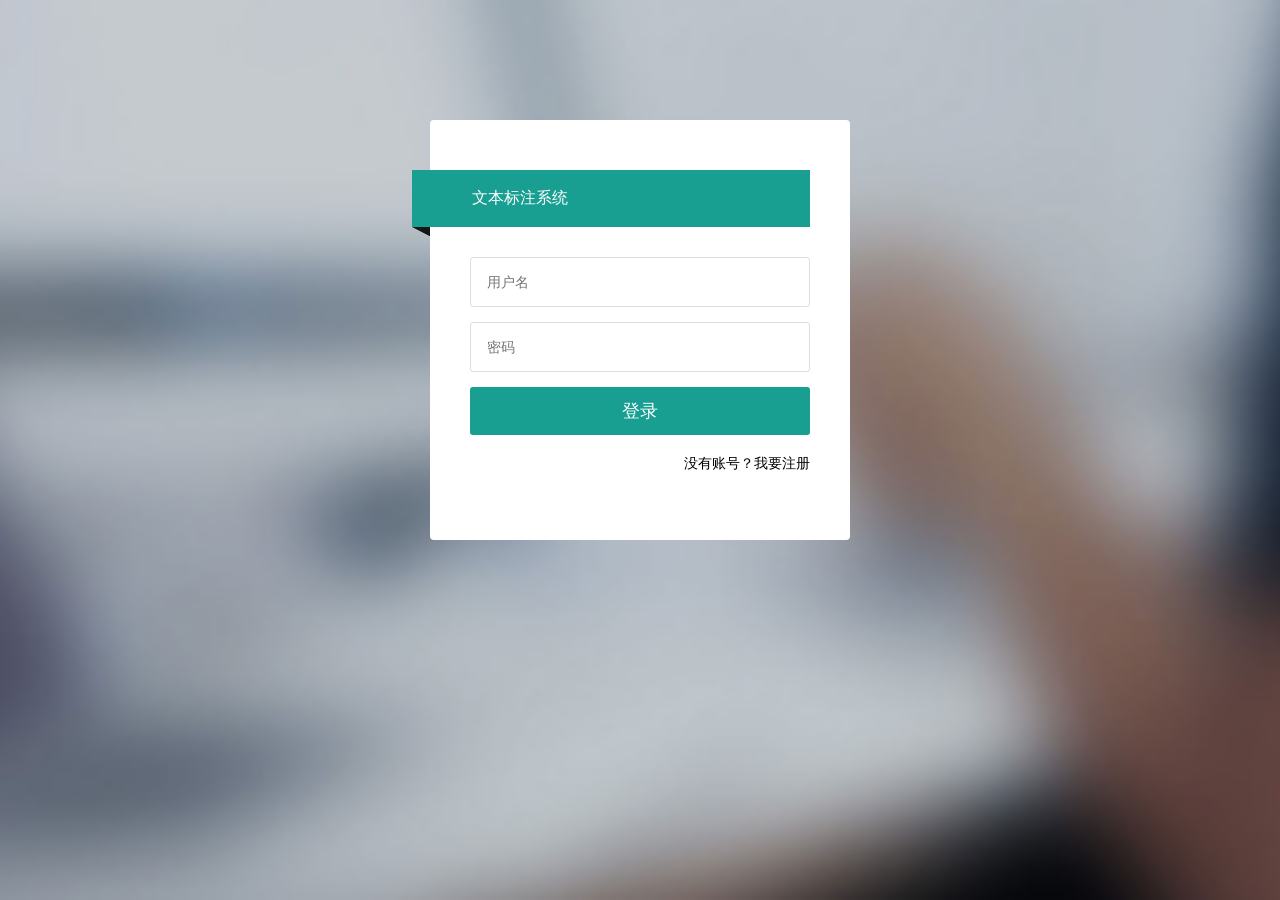
<file: src/main/resources/static/login.html>
<!doctype html>
<html lang="en">
<head>
    <meta charset="UTF-8">
    <title>文本标注系统登录</title>
    <meta http-equiv="X-UA-Compatible" content="IE=edge,chrome=1">

    <link rel="shortcut icon" href="/favicon.ico" type="image/x-icon" />
    <link rel="stylesheet" href="./css/font.css">
    <link rel="stylesheet" href="./css/xadmin.css">
    <script src="js/jquery-2.1.4.min.js"></script>


</head>
<body class="login-bg">
    <div class="login layui-anim layui-anim-up">
        <div class="message">文本标注系统</div>
        <div id="darkbannerwrap"></div>

        <form class="layui-form" >
            <input id="username" name="username" placeholder="用户名" type="text" class="layui-input" >
            <hr class="hr15">
            <input id="password" name="password" placeholder="密码" type="password" class="layui-input">
            <hr class="hr15">
            <input  type="button" value="登录"  style="width:100%;" id="sav-submit">
            <hr class="hr20" >
            <span style="float: right">没有账号？我要注册</span>
        </form>
    </div>
</body>

<script src="js/core/login.js"></script>

</html>
</file>
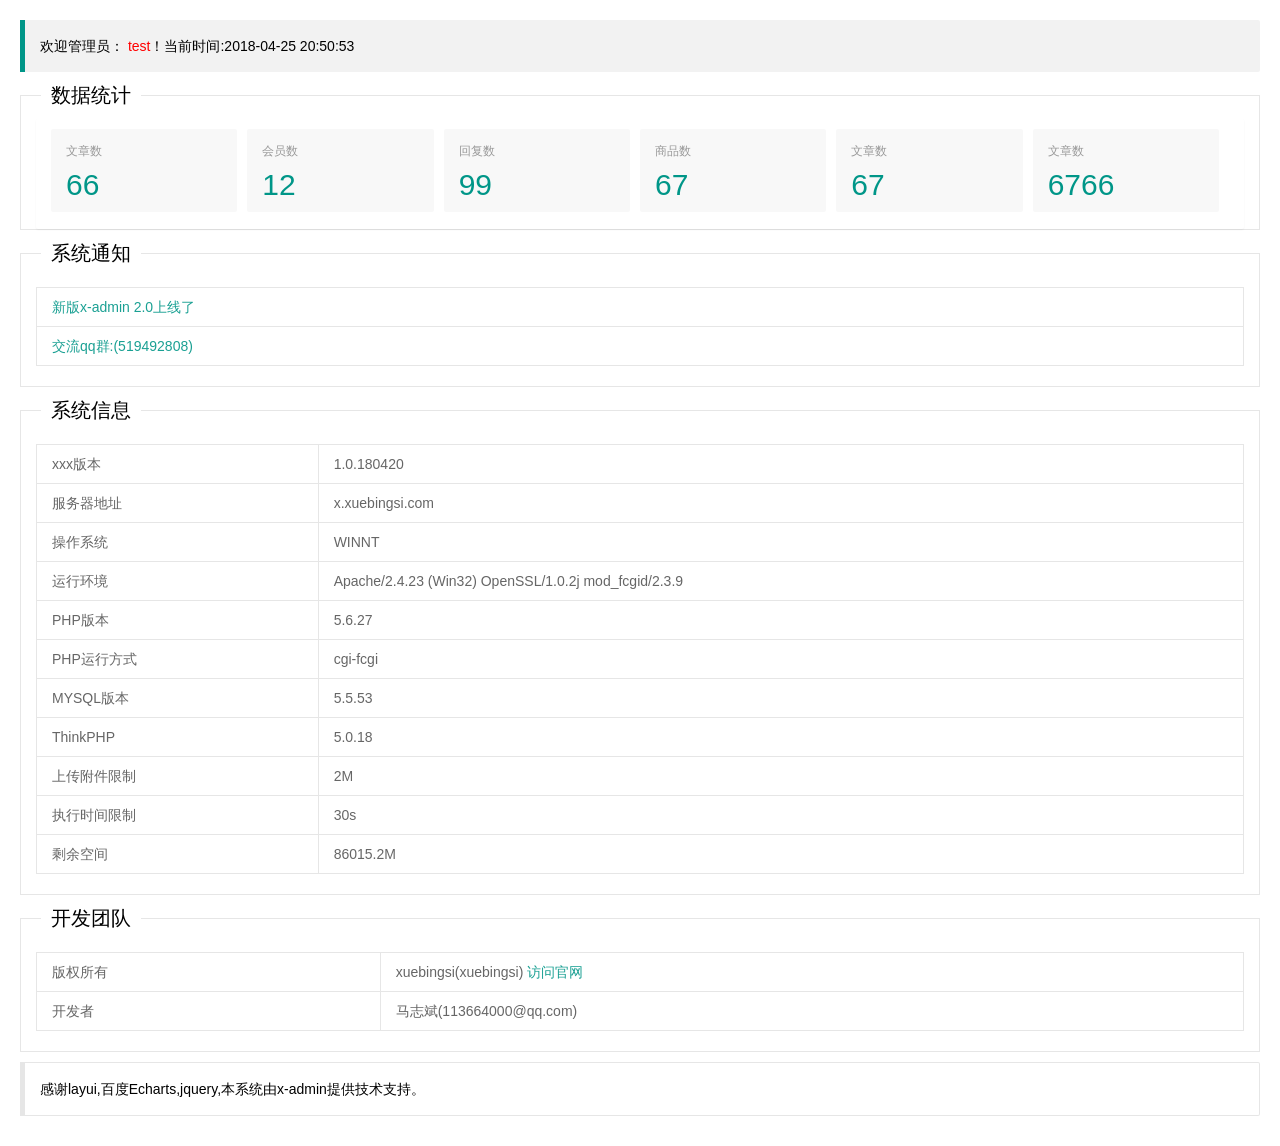
<file: src/main/resources/static/myTask.html>
<!DOCTYPE html>
<html>
<head>
    <meta charset="UTF-8">
    <title>欢迎页面-X-admin2.0</title>
    <meta name="renderer" content="webkit">
    <meta http-equiv="X-UA-Compatible" content="IE=edge,chrome=1">
    <meta name="viewport" content="width=device-width,user-scalable=yes, minimum-scale=0.4, initial-scale=0.8,target-densitydpi=low-dpi" />
    <link rel="shortcut icon" href="/favicon.ico" type="image/x-icon" />
    <link rel="stylesheet" href="./css/font.css">
    <link rel="stylesheet" href="./css/xadmin.css">
</head>
<body>
<div class="x-body layui-anim layui-anim-up">
    <blockquote class="layui-elem-quote">欢迎管理员：
        <span class="x-red">test</span>！当前时间:2018-04-25 20:50:53</blockquote>
    <fieldset class="layui-elem-field">
        <legend>数据统计</legend>
        <div class="layui-field-box">
            <div class="layui-col-md12">
                <div class="layui-card">
                    <div class="layui-card-body">
                        <div class="layui-carousel x-admin-carousel x-admin-backlog" lay-anim="" lay-indicator="inside" lay-arrow="none" style="width: 100%; height: 90px;">
                            <div carousel-item="">
                                <ul class="layui-row layui-col-space10 layui-this">
                                    <li class="layui-col-xs2">
                                        <a href="javascript:;" class="x-admin-backlog-body">
                                            <h3>文章数</h3>
                                            <p>
                                                <cite>66</cite></p>
                                        </a>
                                    </li>
                                    <li class="layui-col-xs2">
                                        <a href="javascript:;" class="x-admin-backlog-body">
                                            <h3>会员数</h3>
                                            <p>
                                                <cite>12</cite></p>
                                        </a>
                                    </li>
                                    <li class="layui-col-xs2">
                                        <a href="javascript:;" class="x-admin-backlog-body">
                                            <h3>回复数</h3>
                                            <p>
                                                <cite>99</cite></p>
                                        </a>
                                    </li>
                                    <li class="layui-col-xs2">
                                        <a href="javascript:;" class="x-admin-backlog-body">
                                            <h3>商品数</h3>
                                            <p>
                                                <cite>67</cite></p>
                                        </a>
                                    </li>
                                    <li class="layui-col-xs2">
                                        <a href="javascript:;" class="x-admin-backlog-body">
                                            <h3>文章数</h3>
                                            <p>
                                                <cite>67</cite></p>
                                        </a>
                                    </li>
                                    <li class="layui-col-xs2">
                                        <a href="javascript:;" class="x-admin-backlog-body">
                                            <h3>文章数</h3>
                                            <p>
                                                <cite>6766</cite></p>
                                        </a>
                                    </li>
                                </ul>
                            </div>
                        </div>
                    </div>
                </div>
            </div>
        </div>
    </fieldset>
    <fieldset class="layui-elem-field">
        <legend>系统通知</legend>
        <div class="layui-field-box">
            <table class="layui-table" lay-skin="line">
                <tbody>
                <tr>
                    <td >
                        <a class="x-a" href="/" target="_blank">新版x-admin 2.0上线了</a>
                    </td>
                </tr>
                <tr>
                    <td >
                        <a class="x-a" href="/" target="_blank">交流qq群:(519492808)</a>
                    </td>
                </tr>
                </tbody>
            </table>
        </div>
    </fieldset>
    <fieldset class="layui-elem-field">
        <legend>系统信息</legend>
        <div class="layui-field-box">
            <table class="layui-table">
                <tbody>
                <tr>
                    <th>xxx版本</th>
                    <td>1.0.180420</td></tr>
                <tr>
                    <th>服务器地址</th>
                    <td>x.xuebingsi.com</td></tr>
                <tr>
                    <th>操作系统</th>
                    <td>WINNT</td></tr>
                <tr>
                    <th>运行环境</th>
                    <td>Apache/2.4.23 (Win32) OpenSSL/1.0.2j mod_fcgid/2.3.9</td></tr>
                <tr>
                    <th>PHP版本</th>
                    <td>5.6.27</td></tr>
                <tr>
                    <th>PHP运行方式</th>
                    <td>cgi-fcgi</td></tr>
                <tr>
                    <th>MYSQL版本</th>
                    <td>5.5.53</td></tr>
                <tr>
                    <th>ThinkPHP</th>
                    <td>5.0.18</td></tr>
                <tr>
                    <th>上传附件限制</th>
                    <td>2M</td></tr>
                <tr>
                    <th>执行时间限制</th>
                    <td>30s</td></tr>
                <tr>
                    <th>剩余空间</th>
                    <td>86015.2M</td></tr>
                </tbody>
            </table>
        </div>
    </fieldset>
    <fieldset class="layui-elem-field">
        <legend>开发团队</legend>
        <div class="layui-field-box">
            <table class="layui-table">
                <tbody>
                <tr>
                    <th>版权所有</th>
                    <td>xuebingsi(xuebingsi)
                        <a href="http://x.xuebingsi.com/" class='x-a' target="_blank">访问官网</a></td>
                </tr>
                <tr>
                    <th>开发者</th>
                    <td>马志斌(113664000@qq.com)</td></tr>
                </tbody>
            </table>
        </div>
    </fieldset>
    <blockquote class="layui-elem-quote layui-quote-nm">感谢layui,百度Echarts,jquery,本系统由x-admin提供技术支持。</blockquote>
</div>
<script>
    var _hmt = _hmt || [];
    (function() {
        var hm = document.createElement("script");
        hm.src = "https://hm.baidu.com/hm.js?b393d153aeb26b46e9431fabaf0f6190";
        var s = document.getElementsByTagName("script")[0];
        s.parentNode.insertBefore(hm, s);
    })();
</script>
</body>
</html>
</file>
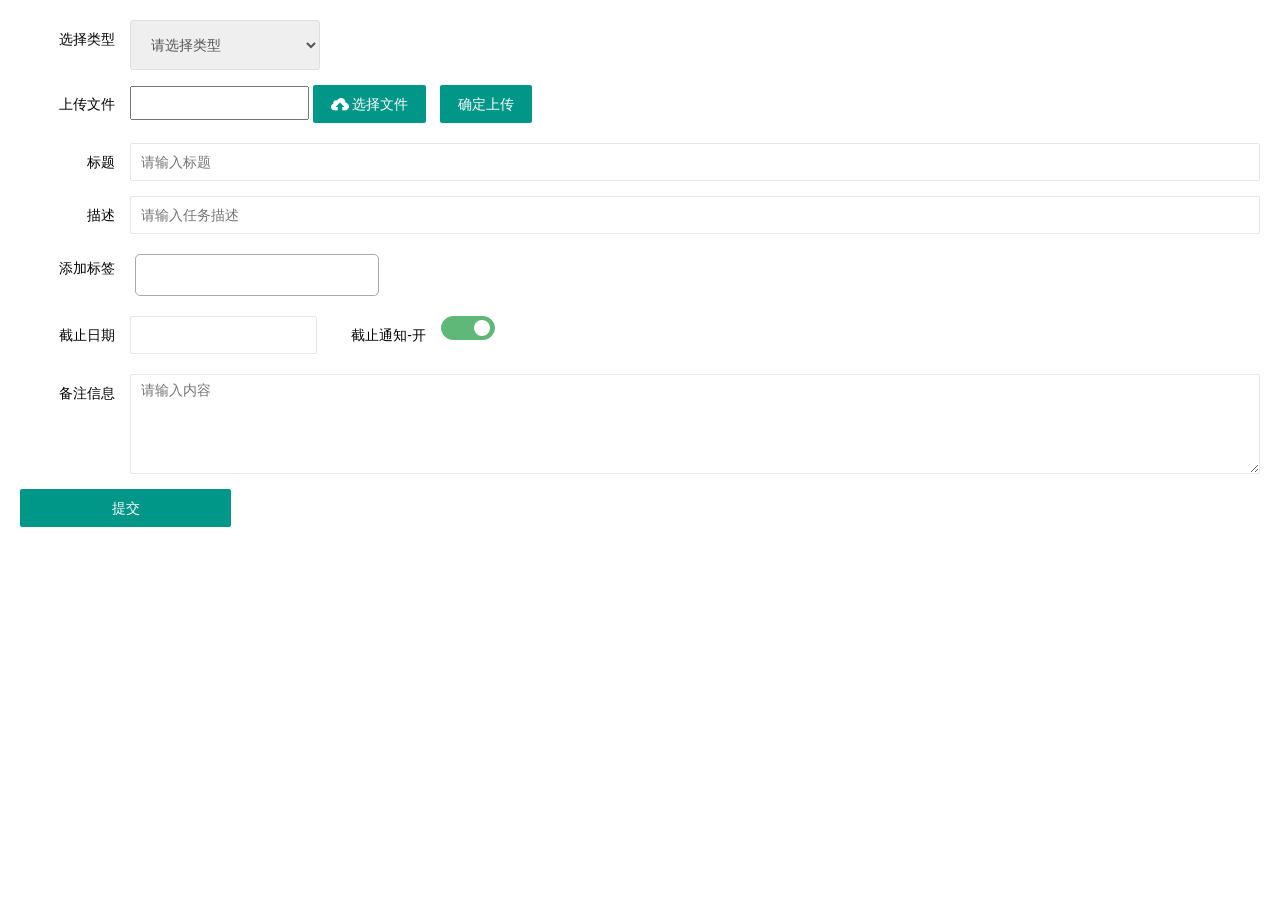
<file: src/main/resources/static/publishTask.html>
<!DOCTYPE html>
<html lang="en">
<head>
    <meta charset="UTF-8">
    <title>Title</title>
    <meta name="renderer" content="webkit">
    <meta http-equiv="X-UA-Compatible" content="IE=edge,chrome=1">
    <!--<meta name="viewport" content="width=device-width,user-scalable=yes, minimum-scale=0.4, initial-scale=0.8,target-densitydpi=low-dpi" />-->
    <link rel="shortcut icon" href="/favicon.ico" type="image/x-icon" />
    <link rel="stylesheet" href="./css/font.css">
    <link rel="stylesheet" href="./css/xadmin.css">
    <!--<link rel="stylesheet" href="./css/bootstrap/bootstrap.css">-->
    <link rel="stylesheet" type="text/css" href="./css/tag.css" />

</head>

<body>

<div class="x-body layui-anim layui-anim-up">
    <div class="layui-form-item">
        <label class="layui-form-label">选择类型</label>
        <div class="layui-input-inline">
            <select name="type">
                <option value="" selected="">请选择类型</option>
                <option value="信息抽取">信息抽取</option>
                <option value="分类">分类</option>
                <option value="多文本关系">多文本关系</option>
                <option value="多文本内逻辑关系">多文本内逻辑关系</option>
            </select>
        </div>
    </div>
    <form class="layui-form">
        <div class="layui-form-item">

            <div class="layui-inline">
                <label class="layui-form-label">上传文件</label>
                <div class="layui-input-block">
                    <input id="photoCover" class="input-large" type="text" style="height:30px;">
                    <button type="button" class="layui-btn" onclick="$('input[id=f]').click();"><i class="layui-icon"></i>选择文件</button>
                    <input type="button" class="layui-btn" id="sub-upload" value="确定上传">
                </div>
            </div>
            <div class="layui-inline">
                <div class="layui-input-block">

                </div>
            </div>
            <div class="layui-inline">
                <input id="f" type="file" style="display:none" name="f">

            </div>
        </div>
        <div class="layui-form-item">
            <label class="layui-form-label">标题</label>
            <div class="layui-input-block">
                <input type="text" name="title" id="title" autocomplete="off" placeholder="请输入标题" class="layui-input">
            </div>
        </div>
        <div class="layui-form-item">
            <label class="layui-form-label">描述</label>
            <div class="layui-input-block">
                <input type="text" name="description" id="description" autocomplete="off" placeholder="请输入任务描述" class="layui-input">
            </div>
        </div>
        <div class="layui-form-item">
            <label class="layui-form-label">添加标签</label>
            <div class="layui-input-block">
                <input type="text" id="tagValue" >
            </div>
        </div>
        <div class="layui-form-item">
            <div class="layui-inline">
                <label class="layui-form-label">截止日期</label>
                <div class="layui-input-block">
                    <input type="text" name="date" id="date1" autocomplete="off" class="layui-input">
                </div>
            </div>
            <div class="layui-inline" pane="">
                <label class="layui-form-label">截止通知-开</label>
                <div class="layui-input-inline">
                    <input type="checkbox" checked="" name="open" lay-skin="switch" lay-filter="switchTest" title="开关">
                </div>
            </div>
        </div>



        <div class="layui-form-item layui-form-text">
            <label class="layui-form-label">备注信息</label>
            <div class="layui-input-block">
                <textarea placeholder="请输入内容" class="layui-textarea" id="otherinfo"></textarea>
            </div>
        </div>
        <div class="layui-form-item">
            <input class="layui-btn" id="sub-info" value="提交">
        </div>
    </form>

    <script src="./lib/layui/layui.js" charset="utf-8"></script>
    <script src="js/jquery-2.1.4.min.js"></script>
    <script type="text/javascript" src="js/core/publishTask.js"></script>
    <!--<script type="text/javascript" src="js/tag.js"></script>-->

    <script type="text/javascript">


        $('input[id=f]').change(function() {
            $('#photoCover').val($(this).val());
        });
        layui.use(['form', 'layedit', 'laydate'], function() {
            var form = layui.form,
                layer = layui.layer,
                layedit = layui.layedit,
                laydate = layui.laydate;

            //日期
            laydate.render({
                elem: '#date'
            });
            laydate.render({
                elem: '#date1'
            });

            //创建一个编辑器
            var editIndex = layedit.build('LAY_demo_editor');

            //自定义验证规则
//            form.verify({
//                title: function(value) {
//                    if (value.length < 5) {
//                        return '标题至少得5个字符啊';
//                    }
//                },
//                pass: [/(.+){6,12}$/, '密码必须6到12位'],
//                content: function(value) {
//                    layedit.sync(editIndex);
//                }
//            });

            //监听指定开关
//            form.on('switch(switchTest)', function(data) {
//                layer.msg('开关checked：' + (this.checked ? 'true' : 'false'), {
//                    offset: '6px'
//                });
//                layer.tips('温馨提示：请注意开关状态的文字可以随意定义，而不仅仅是ON|OFF', data.othis)
//            });

            //监听提交
//            form.on('submit(demo1)', function(data) {
//                layer.alert(JSON.stringify(data.field), {
//                    title: '最终的提交信息'
//                })
//                return false;
//            });


        });

        layui.use('upload', function(){
            var $ = layui.jquery
                ,upload = layui.upload;

            //普通图片上传
//            var uploadInst = upload.render({
//                elem: '#test1'
//                ,url: '/upload/'
//                ,before: function(obj){
//                    //预读本地文件示例，不支持ie8
//                    obj.preview(function(index, file, result){
//                        $('#demo1').attr('src', result); //图片链接（base64）
//                    });
//                }
//                ,done: function(res){
//                    //如果上传失败
//                    if(res.code > 0){
//                        return layer.msg('上传失败');
//                    }
//                    //上传成功
//                }
//                ,error: function(){
//                    //演示失败状态，并实现重传
//                    var demoText = $('#demoText');
//                    demoText.html('<span style="color: #FF5722;">上传失败</span> <a class="layui-btn layui-btn-xs demo-reload">重试</a>');
//                    demoText.find('.demo-reload').on('click', function(){
//                        uploadInst.upload();
//                    });
//                }
//            });
//


            //指定允许上传的文件类型
//            upload.render({
//                elem: '#test3'
//                ,url: '/file/addFile'
//                ,accept: 'file' //普通文件
//                ,done: function(res){
//                    console.log(res)
//                }
//            });
//            upload.render({ //允许上传的文件后缀
//                elem: '#test4'
//                ,url: '/upload/'
//                ,accept: 'file' //普通文件
//                ,exts: 'zip|rar|7z' //只允许上传压缩文件
//                ,done: function(res){
//                    console.log(res)
//                }
//            });

            //设定文件大小限制
            upload.render({
                elem: '#test7'
                ,url: '/upload/'
                ,size: 60 //限制文件大小，单位 KB
                ,done: function(res){
                    console.log(res)
                }
            });



            //选完文件后不自动上传
            upload.render({
                elem: '#test8'
                ,url: '/upload/'
                ,auto: false
                //,multiple: true
                ,bindAction: '#test9'
                ,done: function(res){
                    console.log(res)
                }
            });

            //拖拽上传
            upload.render({
                elem: '#test10'
                ,url: '/upload/'
                ,done: function(res){
                    console.log(res)
                }
            });


            //绑定原始文件域
            upload.render({
                elem: '#test20'
                ,url: '/upload/'
                ,done: function(res){
                    console.log(res)
                }
            });

        });
    </script>
</div>
</body>
</html>
</file>
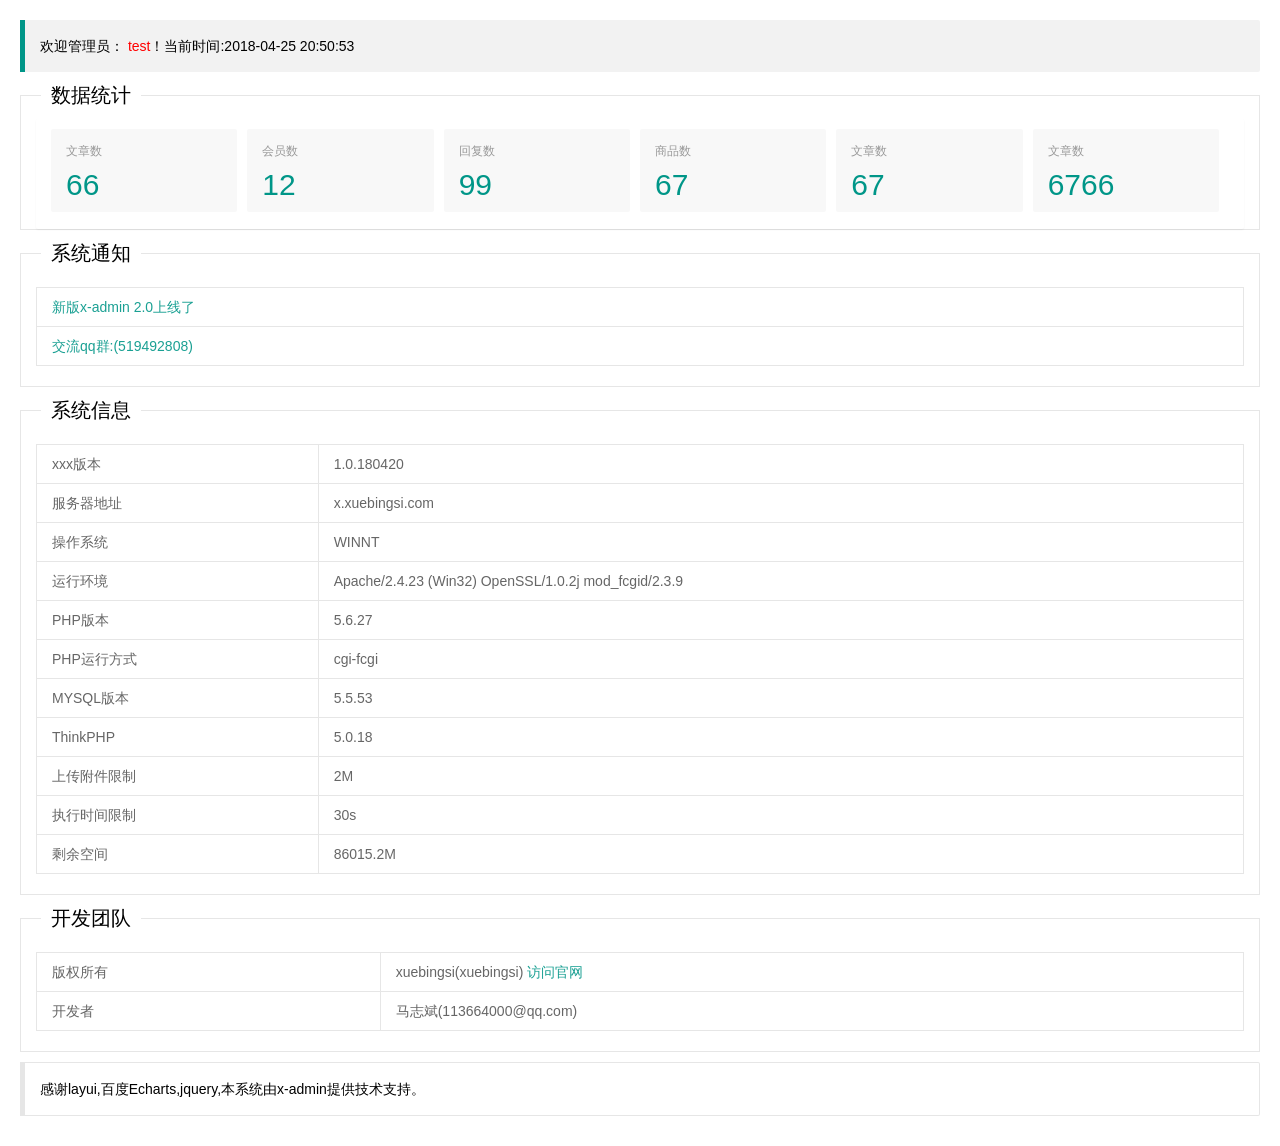
<file: src/main/resources/static/welcome.html>
<!DOCTYPE html>
<html>
    <head>
        <meta charset="UTF-8">
        <title>欢迎页面-X-admin2.0</title>
        <meta name="renderer" content="webkit">
        <meta http-equiv="X-UA-Compatible" content="IE=edge,chrome=1">
        <meta name="viewport" content="width=device-width,user-scalable=yes, minimum-scale=0.4, initial-scale=0.8,target-densitydpi=low-dpi" />
        <link rel="shortcut icon" href="/favicon.ico" type="image/x-icon" />
        <link rel="stylesheet" href="./css/font.css">
        <link rel="stylesheet" href="./css/xadmin.css">
    </head>
    <body>
    <div class="x-body layui-anim layui-anim-up">
        <blockquote class="layui-elem-quote">欢迎管理员：
            <span class="x-red">test</span>！当前时间:2018-04-25 20:50:53</blockquote>
        <fieldset class="layui-elem-field">
            <legend>数据统计</legend>
            <div class="layui-field-box">
                <div class="layui-col-md12">
                    <div class="layui-card">
                        <div class="layui-card-body">
                            <div class="layui-carousel x-admin-carousel x-admin-backlog" lay-anim="" lay-indicator="inside" lay-arrow="none" style="width: 100%; height: 90px;">
                                <div carousel-item="">
                                    <ul class="layui-row layui-col-space10 layui-this">
                                        <li class="layui-col-xs2">
                                            <a href="javascript:;" class="x-admin-backlog-body">
                                                <h3>文章数</h3>
                                                <p>
                                                    <cite>66</cite></p>
                                            </a>
                                        </li>
                                        <li class="layui-col-xs2">
                                            <a href="javascript:;" class="x-admin-backlog-body">
                                                <h3>会员数</h3>
                                                <p>
                                                    <cite>12</cite></p>
                                            </a>
                                        </li>
                                        <li class="layui-col-xs2">
                                            <a href="javascript:;" class="x-admin-backlog-body">
                                                <h3>回复数</h3>
                                                <p>
                                                    <cite>99</cite></p>
                                            </a>
                                        </li>
                                        <li class="layui-col-xs2">
                                            <a href="javascript:;" class="x-admin-backlog-body">
                                                <h3>商品数</h3>
                                                <p>
                                                    <cite>67</cite></p>
                                            </a>
                                        </li>
                                        <li class="layui-col-xs2">
                                            <a href="javascript:;" class="x-admin-backlog-body">
                                                <h3>文章数</h3>
                                                <p>
                                                    <cite>67</cite></p>
                                            </a>
                                        </li>
                                        <li class="layui-col-xs2">
                                            <a href="javascript:;" class="x-admin-backlog-body">
                                                <h3>文章数</h3>
                                                <p>
                                                    <cite>6766</cite></p>
                                            </a>
                                        </li>
                                    </ul>
                                </div>
                            </div>
                        </div>
                    </div>
                </div>
            </div>
        </fieldset>
        <fieldset class="layui-elem-field">
            <legend>系统通知</legend>
            <div class="layui-field-box">
                <table class="layui-table" lay-skin="line">
                    <tbody>
                        <tr>
                            <td >
                                <a class="x-a" href="/" target="_blank">新版x-admin 2.0上线了</a>
                            </td>
                        </tr>
                        <tr>
                            <td >
                                <a class="x-a" href="/" target="_blank">交流qq群:(519492808)</a>
                            </td>
                        </tr>
                    </tbody>
                </table>
            </div>
        </fieldset>
        <fieldset class="layui-elem-field">
            <legend>系统信息</legend>
            <div class="layui-field-box">
                <table class="layui-table">
                    <tbody>
                        <tr>
                            <th>xxx版本</th>
                            <td>1.0.180420</td></tr>
                        <tr>
                            <th>服务器地址</th>
                            <td>x.xuebingsi.com</td></tr>
                        <tr>
                            <th>操作系统</th>
                            <td>WINNT</td></tr>
                        <tr>
                            <th>运行环境</th>
                            <td>Apache/2.4.23 (Win32) OpenSSL/1.0.2j mod_fcgid/2.3.9</td></tr>
                        <tr>
                            <th>PHP版本</th>
                            <td>5.6.27</td></tr>
                        <tr>
                            <th>PHP运行方式</th>
                            <td>cgi-fcgi</td></tr>
                        <tr>
                            <th>MYSQL版本</th>
                            <td>5.5.53</td></tr>
                        <tr>
                            <th>ThinkPHP</th>
                            <td>5.0.18</td></tr>
                        <tr>
                            <th>上传附件限制</th>
                            <td>2M</td></tr>
                        <tr>
                            <th>执行时间限制</th>
                            <td>30s</td></tr>
                        <tr>
                            <th>剩余空间</th>
                            <td>86015.2M</td></tr>
                    </tbody>
                </table>
            </div>
        </fieldset>
        <fieldset class="layui-elem-field">
            <legend>开发团队</legend>
            <div class="layui-field-box">
                <table class="layui-table">
                    <tbody>
                        <tr>
                            <th>版权所有</th>
                            <td>xuebingsi(xuebingsi)
                                <a href="http://x.xuebingsi.com/" class='x-a' target="_blank">访问官网</a></td>
                        </tr>
                        <tr>
                            <th>开发者</th>
                            <td>马志斌(113664000@qq.com)</td></tr>
                    </tbody>
                </table>
            </div>
        </fieldset>
        <blockquote class="layui-elem-quote layui-quote-nm">感谢layui,百度Echarts,jquery,本系统由x-admin提供技术支持。</blockquote>
    </div>
        <script>
        var _hmt = _hmt || [];
        (function() {
          var hm = document.createElement("script");
          hm.src = "https://hm.baidu.com/hm.js?b393d153aeb26b46e9431fabaf0f6190";
          var s = document.getElementsByTagName("script")[0]; 
          s.parentNode.insertBefore(hm, s);
        })();
        </script>
    </body>
</html>
</file>
<file: src/main/resources/static/css/font.css>
@font-face {
  font-family: 'iconfont';
  src: url('../fonts/iconfont.eot');
  src: url('../fonts/iconfont.eot?#iefix') format('embedded-opentype'),
  url('../fonts/iconfont.woff') format('woff'),
  url('../fonts/iconfont.ttf') format('truetype'),
  url('../fonts/iconfont.svg#iconfont') format('svg');
}
.iconfont{
  font-family:"iconfont" !important;
  font-size:16px;font-style:normal;
  -webkit-font-smoothing: antialiased;
  -webkit-text-stroke-width: 0.2px;
  -moz-osx-font-smoothing: grayscale;
}
</file>
<file: src/main/resources/static/css/xadmin.css>
@charset "utf-8";
@import url(../lib/layui/css/layui.css);
*{
    margin: 0px;
    padding: 0px;
    font-family: "Helvetica Neue", Helvetica, Arial, sans-serif;
}
a{
    text-decoration: none;
}
html{
    width: 100%;
    height: 100%;
    overflow-x:hidden; 
    overflow-y:auto;
}
body{
    width: 100%;
    min-height: 100%;
}
.login-bg{
    /*background: #eeeeee url() 0 0 no-repeat;*/
     background:url(../images/bg.png) no-repeat center;
    background-size: cover;
    overflow: hidden;
}
.login{
    margin: 120px auto 0 auto;
    min-height: 420px;
    max-width: 420px;
    padding: 40px;
    background-color: #ffffff;
    margin-left: auto;
    margin-right: auto;
    border-radius: 4px;
    /* overflow-x: hidden; */
    box-sizing: border-box;
}
.login a.logo{
    display: block;
    height: 58px;
    width: 167px;
    margin: 0 auto 30px auto;
    background-size: 167px 42px;
}
.login .message {
    margin: 10px 0 0 -58px;
    padding: 18px 10px 18px 60px;
    background: #189F92;
    position: relative;
    color: #fff;
    font-size: 16px;
}
.login #darkbannerwrap {
    background: url(../images/aiwrap.png);
    width: 18px;
    height: 10px;
    margin: 0 0 20px -58px;
    position: relative;
}

.login input[type=text],
.login input[type=file],
.login input[type=password],
.login input[type=email], select {
    border: 1px solid #DCDEE0;
    vertical-align: middle;
    border-radius: 3px;
    height: 50px;
    padding: 0px 16px;
    font-size: 14px;
    color: #555555;
    outline:none;
    width:100%;
    box-sizing: border-box;
}
.login input[type=text]:focus,
.login input[type=file]:focus,
.login input[type=password]:focus,
.login input[type=email]:focus, select:focus {
    border: 1px solid #27A9E3;
}
.login input[type=submit],
.login input[type=button]{
    display: inline-block;
    vertical-align: middle;
    padding: 12px 24px;
    margin: 0px;
    font-size: 18px;
    line-height: 24px;
    text-align: center;
    white-space: nowrap;
    vertical-align: middle;
    cursor: pointer;
    color: #ffffff;
    background-color: #189F92;
    border-radius: 3px;
    border: none;
    -webkit-appearance: none;
    outline:none;
    width:100%;
}
.login hr {
    background: #fff url() 0 0 no-repeat;
}
.login hr.hr15 {
    height: 15px;
    border: none;
    margin: 0px;
    padding: 0px;
    width: 100%;
}
.login hr.hr20 {
    height: 20px;
    border: none;
    margin: 0px;
    padding: 0px;
    width: 100%;
}
.x-body{
    padding: 20px;
}
.x-nav{
    padding: 0 20px;
    position: relative;
    z-index: 99;
    border-bottom: 1px solid #e5e5e5;
    line-height: 39px;
    height: 39px;
    overflow: hidden;
}
xblock{
    display: block;
    margin-bottom: 10px;
    padding: 5px;
    line-height: 22px;
    /* border-left: 5px solid #009688; */
    border-radius: 0 2px 2px 0;
    background-color: #f2f2f2;
}
.x-right{
  float: right;
}
.x-so{
    /*text-align: center;*/
    /*background: #f2f2f2 url() 0 0 no-repeat;*/
    margin-bottom: 20px;
}
.x-so input.layui-input{
    width: 150px;
}
.x-so .layui-form-label{
    display: inline-block;
}
.x-so input.layui-input,.x-so input.layui-btn{
    display: inline-block;
}
.x-red{
    color: red;
}
.x-a{
    color: #1AA093;
}
.x-a:hover{
    color: #127F74;
}
.x-sort{
    height: 30px;
}
.x-show{
    cursor: pointer;
}
.layui-form-switch{
    margin-top: 0px;
}
.layui-input:focus, .layui-textarea:focus {
    border-color: #189f92!important;
}

.page{
    margin-top: 20px;
    text-align: center;

}
.page a{
    display: inline-block;
    background: #fff url() 0 0 no-repeat;
    color: #888;
    padding: 10px;
    min-width: 15px;
    border: 1px solid #E2E2E2;

}
.page span{
    display: inline-block;
    padding: 10px;
    min-width: 15px;
    border: 1px solid #E2E2E2;
}
.page span.current{
    display: inline-block;
    background: #009688 url() 0 0 no-repeat;
    color: #fff;
    padding: 10px;
    min-width: 15px;
    border: 1px solid #009688;
}
.page .pagination li{
    display: inline-block;
    margin-right: 5px;
    text-align: center;
}
.page .pagination li.active span{
    background: #009688 url() 0 0 no-repeat;
    color: #fff;
    border: 1px solid #009688;

}

/*登录样式*/
/*头部*/
.container{
    width: 100%;
    height: 45px;
    background-color: #222;
    border-bottom: 1px solid rgba(255, 255, 255, 0.2);
}
.container .logo a{
    float: left;
    color: #fff;
    font-size: 18px;
    padding-left: 20px;
    line-height: 45px;
    width: 200px;
}
.container .right{
    background-color:rgba(0,0,0,0);
    float: right;

}
.container .left_open{
    height: 45px;
    float: left;
}
.container .left_open i{
    display: block;
    background: rgba(255,255,255,0.1) url() 0 0 no-repeat;
    color: #fff;
    width: 32px;
    height: 32px;
    line-height: 32px;
    border-radius: 3px;
    text-align: center;
    margin-top: 7px;
    cursor: pointer;
}
.container .left_open i:hover{
    background: rgba(255,255,255,0.3) url() 0 0 no-repeat;
}

.container .left{
    background-color:rgba(0,0,0,0);
    float: left;

}
.container .layui-nav-item{
    line-height: 45px;
}
.container .layui-nav-more{
    top: 20px;
}
.container .layui-nav-child{
    top: 50px;
}
.container .layui-nav-child i{
    margin-right: 10px;
}
.layui-nav .layui-nav-item a{
    color: #fff;
    cursor: pointer;
}
.layui-nav .layui-nav-child a{
    color: #333;
    cursor: pointer;
}
.left-nav{
    position: absolute;
    top: 46px;
    bottom: 42px;
    left: 0;
    z-index: 2;
    padding-top: 10px;
    background-color: #EEEEEE;
    width: 220px;
    max-width: 220px;
    overflow: auto;
    overflow-x:hidden;
    border-right: 1px solid #e5e5e5;

    /*width: 0px;*/
}
.left-nav #nav li{
    border-bottom: 1px solid #e5e5e5;
}
.left-nav #nav li:hover > a{
    /*color: blue;*/
}
.left-nav #nav .current{
    background-color: rgba(0, 0, 0, 0.3);
}
.left-nav #nav li a{
    font-size: 14px;
    padding: 10px 15px 10px 20px;
    display: block;
    cursor: pointer;
}
.left-nav #nav li a cite{
    font-size: 14px;
}

.left-nav #nav li .sub-menu{
    display: none;
}
.left-nav #nav li .opened{
    display: block;
}
.left-nav #nav li .opened:hover{
    /*background: #fff url() 0 0 no-repeat;*/
}
.left-nav #nav li .opened .current{
    
}
.left-nav #nav li .sub-menu li:hover{
    /*color: blue;*/
     /*background: #fff url() 0 0 no-repeat;*/
}
.left-nav #nav li .sub-menu li a{
    padding: 12px 15px 12px 30px;
    font-size: 14px;
    cursor: pointer;
}
.left-nav #nav li .sub-menu li .sub-menu li a{
    padding-left: 45px;
}
.left-nav #nav li .sub-menu li a:hover{
    color: #148cf1;
}
.left-nav #nav li .sub-menu li a i{
    font-size: 12px;
}
.left-nav #nav li a i{
    padding-right: 10px;
    line-height: 14px;
}
.left-nav #nav li .nav_right{
    float: right;
    font-size: 16px;
}
.x-slide_left {
    width: 17px;
    height: 61px;
    background: url(../images/icon.png) 0 0 no-repeat;
    position: absolute;
    top: 200px;
    left: 221px;
    cursor: pointer;
    z-index: 3;
}
.page-content{
    position: absolute;
    top: 46px;
    right: 0;
    bottom: 42px;
    left: 221px;
    overflow: hidden;
    z-index: 1;
}
.page-content-bg{
    position: absolute;
    top: 46px;
    right: 0;
    bottom: 42px;
    left: 221px;
    background: rgba(0,0,0,0.5); url() 0 0 no-repeat;
    overflow: hidden;
    z-index: 100;
    display: none;
}

.page-content .tab{
    height: 100%;
    width: 100%;
    background: #EFEEF0 url() 0 0 no-repeat;
    margin: 0px;
}
.page-content .layui-tab-title{
    /*padding-top: 5px;*/
    height: 35px;
    background: #EFEEF0 url() 0 0 no-repeat;
    position: relative;
    z-index: 100;
}
.page-content .layui-tab-title li.home i{
    padding-right: 5px;
}
.page-content .layui-tab-title li.home .layui-tab-close{
    display: none;
}
.page-content .layui-tab-title li{
    line-height: 35px;
}
.page-content .layui-tab-title .layui-this:after{
    height: 36px;
}
.page-content .layui-tab-title li .layui-tab-close{
    border-radius: 50%;
}
.page-content .layui-tab-title .layui-this{
    background: #fff url() 0 0 no-repeat;
}
.page-content .layui-tab-bar{
    height:34px;
    line-height: 35px;
}
.page-content .layui-tab-content{
    position: absolute;
    top: 36px;
    bottom: 0px;
    width: 100%;
    background: #fff url() 0 0 no-repeat;
    padding: 0px;
    overflow: hidden;
}
.page-content .layui-tab-content .layui-tab-item{
    width: 100%;
    height: 100%;
    
}
.page-content .layui-tab-content .layui-tab-item iframe{
    width: 100%;
    height: 100%;

}
.x-admin-carousel,.layui-carousel,.x-admin-carousel>[carousel-item]>* {
    background-color:#fff
}

.x-admin-backlog .x-admin-backlog-body {
    display:block;
    padding:10px 15px;
    background-color:#f8f8f8;
    color:#999;
    border-radius:2px;
    transition:all .3s;
    -webkit-transition:all .3s
}
.x-admin-backlog-body h3 {
    padding-bottom:10px;
    font-size:12px
}
.x-admin-backlog-body p cite {
    font-style:normal;
    font-size:30px;
    font-weight:300;
    color:#009688
}
.x-admin-backlog-body:hover {
    background-color:#CFCFCF;
    color:#888
}

.welcome-footer{padding: 30px 0; line-height: 30px; text-align: center; background-color: #eee; color: #666; font-weight: 300;}
body .layui-layout-admin .footer-demo{height: auto; padding: 15px 0; line-height: 26px;}
.welcome-footer a{padding: 0 5px;}

table th, table td {
    word-break: break-all;
}

.footer{
    position: fixed;
    bottom: 0px;
    width: 100%;
    background-color: #222;
    border-top: 1px solid rgba(255, 255, 255, 0.2);
    line-height: 41px;
    color: #fff;
    /*padding-left: 10px;*/
}
.footer .copyright{
    margin-left: 10px;
}


@media screen and (max-width: 768px){
    .fast-add{
        display: none;
    }
    .layui-nav .to-index{
        display: none;
    }
    .container .logo a{
        width: 140px;
    }
    .container .left_open {
        /*float: right;*/
    }
    .left-nav{
        left: -221px;
    }
    .page-content{
        left: 0px;
    }
    .page-content .layui-tab-content .layui-tab-item{
        -webkit-overflow-scrolling: touch; 
        overflow-y: scroll; 
    }
    .x-so input.layui-input{
        width: 100%;
        margin: 10px;
    }
}
</file>
<file: src/main/resources/static/css/tag.css>
.tagsContaine .tagList,.tagsContaine .tagInput{
	float: left;
}

.tagsContaine .tagList .tagItem{
	height: 30px;
	line-height: 30px;
	background-color: #66CCFF;
	padding: 5px 10px;
	text-align: center;
	float: left;
	margin: 5px;
	border-radius: 10px;
	color: #FFFFFF;
	font-size: 18px;
	letter-spacing: 2px;
	cursor: pointer;
}
.tagsContaine .tagList .tagItem:hover{
	background-color: #0099FF;
}
.tagsContaine .tagList .tagItem .delete{
	float: right;
	width: 15px;
	height: 15px;
	background-image: url(../images/x.png);
	background-repeat: round;
	margin-top: -10px;
	margin-right: -10px;
	display: none;
}
.tagsContaine .tagList .tagItem:hover .delete{
	display: block;
}

.tagsContaine .tagList .updateInput{
	outline: none;
	height: 40px;
	line-height: 40px;
	font-size: 18px;
	border: solid thin #AAAAAA;
	border-radius: 5px;
	margin: 5px;
	padding: 0px 5px;
	text-align: center;
	float: left;
		
}
.tagsContaine .tagInput{
	outline: none;
	height: 40px;
	line-height: 40px;
	font-size: 18px;
	border: solid thin #AAAAAA;
	border-radius: 5px;
	margin: 5px;
	padding: 0px 5px;
	text-align: center;
}
.tagsContaine .tagInput:focus{
	border-color: #66CCFF;
}
</file>
